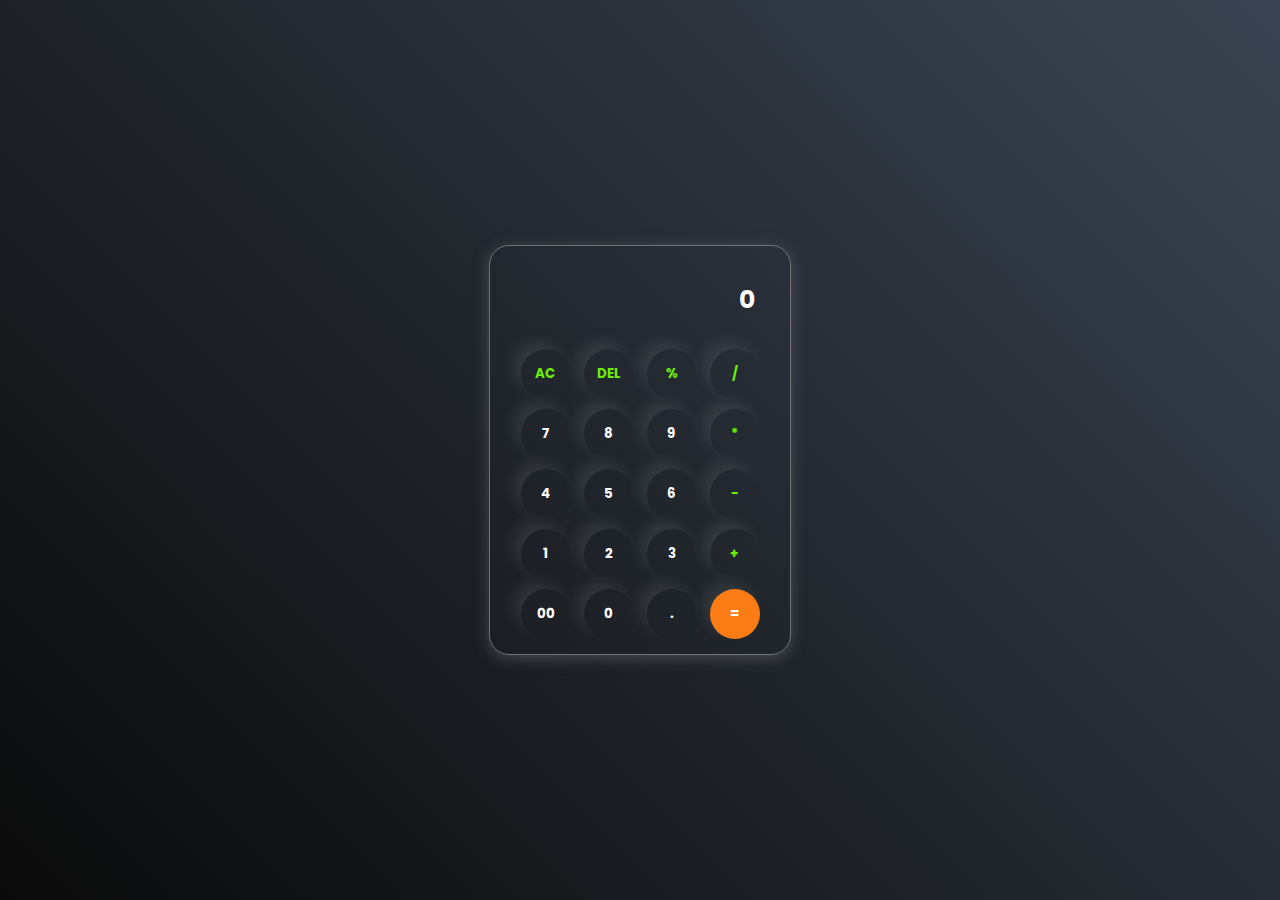
<file: index.html>
<!DOCTYPE html>
<html lang="en">
  <head>
    <meta charset="UTF-8" />
    <meta name="viewport" content="width=device-width, initial-scale=1.0" />
    <title>MyCalculator</title>
    <link rel="stylesheet" href="style.css" />
  </head>
  <body>
    <div class="calculator">
      <input type="text" placeholder="0" id="inputBox"/>
      <div class="row">
        <button class="operator">AC</button>
        <button class="operator">DEL</button>
        <button class="operator">%</button>
        <button class="operator">/</button>
      </div>
      <div class="row">
        <button>7</button>
        <button>8</button>
        <button>9</button>
        <button class="operator">*</button>
      </div>
      <div class="row">
        <button>4</button>
        <button>5</button>
        <button>6</button>
        <button class="operator">-</button>
      </div>
      <div class="row">
        <button>1</button>
        <button>2</button>
        <button>3</button>
        <button class="operator">+</button>
      </div>
      <div class="row">
        <button>00</button>
        <button>0</button>
        <button>.</button>
        <button class="equalsBtn">=</button>
      </div>
    </div>

    <script src="script.js"></script>
  </body>
</html>
</file>
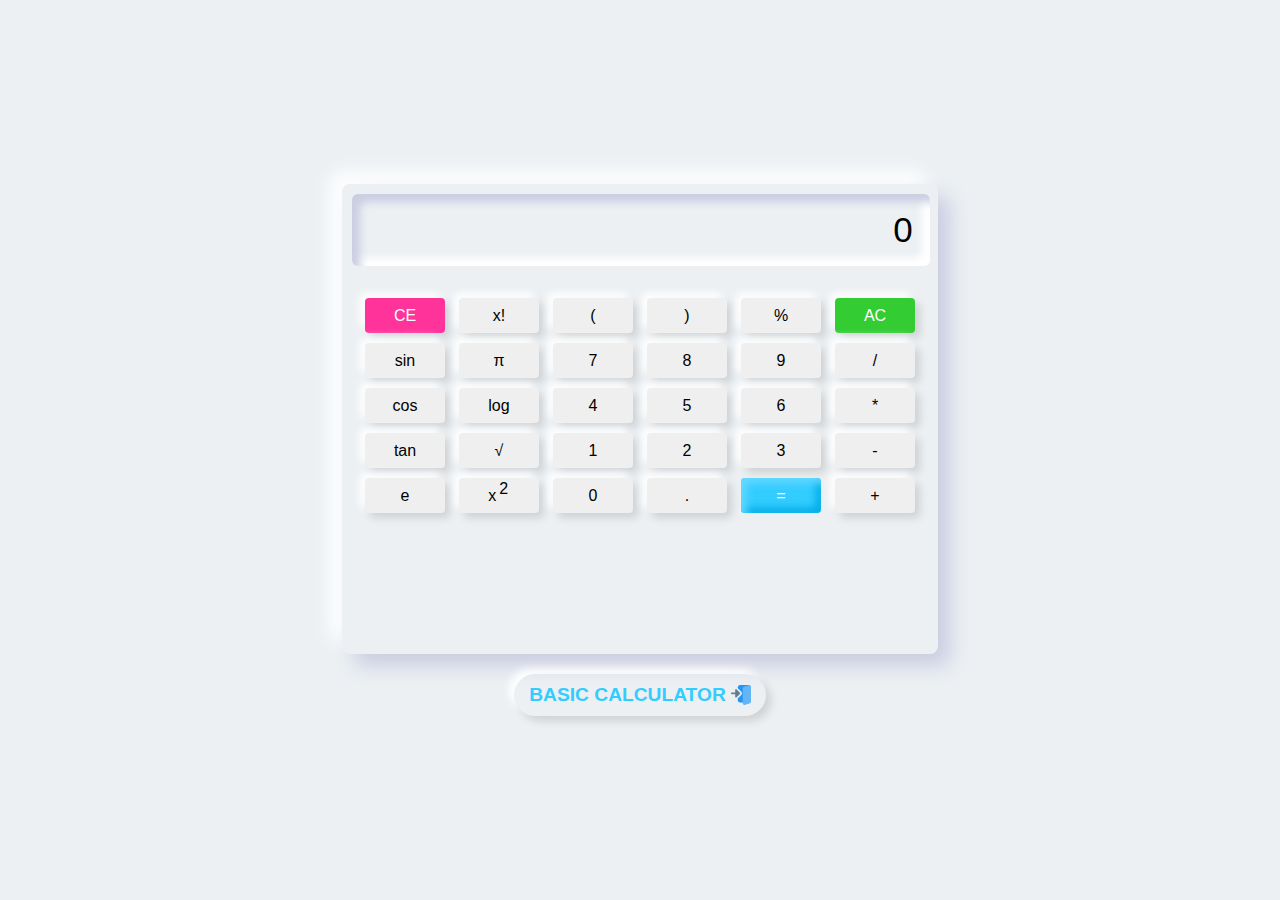
<file: second.html>
<!DOCTYPE html>
<html lang="en">
  <head>
    <meta charset="UTF-8" />
    <meta name="viewport" content="width=device-width, initial-scale=1.0" />
    <title>Document</title>
    <link rel="stylesheet" href="style1.css" />
  </head>
  <body>
    <div class="container">
      <div class="display">
        <input id="screen" type="text" placeholder="0" />
      </div>

      <div class="btns">
        <div class="row">
          <button class="btn" id="ce">CE</button>
          <button onclick="factFunc()">x!</button>
          <button class="btn">(</button>
          <button class="btn">)</button>
          <button class="btn">%</button>
          <button class="btn" id="ac">AC</button>
        </div>

        <div class="row">
          <button onclick="sinFunc()">sin</button>
          <button onclick="piFunc()">π</button>
          <button class="btn">7</button>
          <button class="btn">8</button>
          <button class="btn">9</button>
          <button class="btn">/</button>
        </div>

        <div class="row">
          <button onclick="cosFunc()">cos</button>
          <button onclick="logFunc()">log</button>
          <button class="btn">4</button>
          <button class="btn">5</button>
          <button class="btn">6</button>
          <button class="btn">*</button>
        </div>

        <div class="row">
          <button onclick="tanFunc()">tan</button>
          <button onclick="sqrtFunc()">√</button>
          <button class="btn">1</button>
          <button class="btn">2</button>
          <button class="btn">3</button>
          <button class="btn">-</button>
        </div>

        <div class="row">
          <button onclick="expFunc()">e</button>
          <button onclick="powFunc()">
            x
            <span style="position: relative; bottom: 0.4em; right: 0.1em"
              >2</span
            >
          </button>
          <button class="btn">0</button>
          <button class="btn">.</button>
          <button class="btn" id="eval">=</button>
          <button class="btn">+</button>
        </div>
      </div>
    </div>

    <div class="redirect">
      <a href="index.html">BASIC CALCULATOR</a>
      <img src="enter-1.png" alt=""></i>
    </div>


    <script src="script1.js"></script>
  </body>
</html>
</file>
<file: style.css>
@import url("https://fonts.googleapis.com/css2?family=Poppins:wght@600&display=swap");

* {
  margin: 0;
  padding: 0;
  box-sizing: border-box;
  font-family: "Poppins", sans-serif;
  font-weight: bold;
}

html,
body {
  width: 100%;
  height: 100%;
  display: flex;
  justify-content: center;
  align-items: center;
  background: linear-gradient(45deg, #0a0a0a, #3a4452);
}

.calculator{
  display: flex;
  flex-direction: column;
  align-items: center;
  justify-content: center;
  border: 1px solid #717377;
  border-radius: 20px;
  box-shadow: 0px 3px 15px rgba(113, 115, 119, 0.5);
  padding: 10px;
}

input{
  width: 270px;
  padding: 20px;
  margin: 5px;
  text-align: right;
  border: none;
  font-size: 25px;
  background: transparent;
  cursor: pointer;
  color: #fff;
}

input::placeholder{
  color: #fff;
}

button{
  width: 50px;
  height: 50px;
  margin: 5px;
  border: none;
  border-radius: 50%;
  background: transparent;
  color: #fff;
  box-shadow: -8px -8px 15px rgba(225, 225, 225, 0.1);
  cursor: pointer;
}

button:active{
  background-color: #fff;
  color: #000;
}

.equalsBtn{
  background-color: #fb7c14;
}

.equalsBtn:active{
  background-color: aliceblue;
  color: #fb7c14;
}

.operator{
  color: #6dee0a;
}

.operator:active{
  background-color: azure;
}
</file>
<file: style1.css>
body {
  padding: 0;
  margin: 0;
  display: flex;
  justify-content: center;
  align-items: center;
  flex-direction: column;
  min-height: 100vh;
  user-select: none;
  background: #ecf0f3;
}

.container {
  width: 45%;
  height: 50vh;
  padding: 10px;
  border-radius: 8px;
  box-shadow: 12px 12px 20px #cbcde1, -12px -12px 20px #ffffff;
}

.display #screen {
  width: 97%;
  height: 70px;
  font-size: 35px;
  border: none;
  outline: none;
  text-align: right;
  padding-right: 0.5em;
  background-color: #ecf0f3;
  border-radius: 6px;
  box-shadow: inset 8px 8px 8px #cbcde1, inset -8px -8px 8px #ffffff;
}

.display #screen::placeholder {
  color: #000000;
}

.btns {
  width: 100%;
  margin-top: 1.7em;
  display: flex;
  justify-content: center;
  align-items: center;
  flex-direction: column;
}

.btns .row button {
  width: 80px;
  height: 35px;
  font-size: 16px;
  border: none;
  outline: none;
  margin: 5px;
  border-radius: 4px;
  box-shadow: 5px 5px 8px #00000020, -5px -5px 8px #ffffff;
  transition: 0.1s;
}

.btns .row button:hover {
  box-shadow: inset 5px 5px 8px rgba(16, 16, 16, 0.1),
    inset -5px -5px 8px #ffffff;
  background: #fff;
}

#eval {
  background: #33ccff;
  color: #fff;
  box-shadow: inset 5px 5px 8px #66d9ff, inset -5px -5px 8px #00ace6;
}

#eval:hover {
  box-shadow: inset 5px 5px 8px #00ace6, inset -5px -5px 8px #00ace6;
}

#ac {
  background: #33cc33;
  color: #ffffff;
}

#ac:hover {
  box-shadow: inset 5px 5px 8px #2eb82e, inset -5px -5px 8px #33cc33;
}

#ce {
  background: #ff3399;
  color: #ffffff;
}

#ce:hover {
  box-shadow: inset 5px 5px 8px #e60073, inset -5px -5px 8px #ff3399;
}

.redirect {
    display: flex;
    align-items: center;
    justify-content: space-between;
    gap: 5px;
    margin-top: 20px;
    padding: 10px 15px;
    border-radius: 25px;
    box-shadow: 5px 5px 8px #00000020, -5px -5px 8px #ffffff;
  }

.redirect a {
  text-decoration: none;
  color: #33ccff;
  font-family: "Poppins", sans-serif;
  font-size: 1.2rem;
  font-weight: bold;
}

.redirect img {
  width: 20px;
  height: 20px;
}

.redirect:hover {
  box-shadow: inset 5px 5px 8px rgba(16, 16, 16, 0.1),
    inset -5px -5px 8px #ffffff;
  background: #fff;
}
</file>
